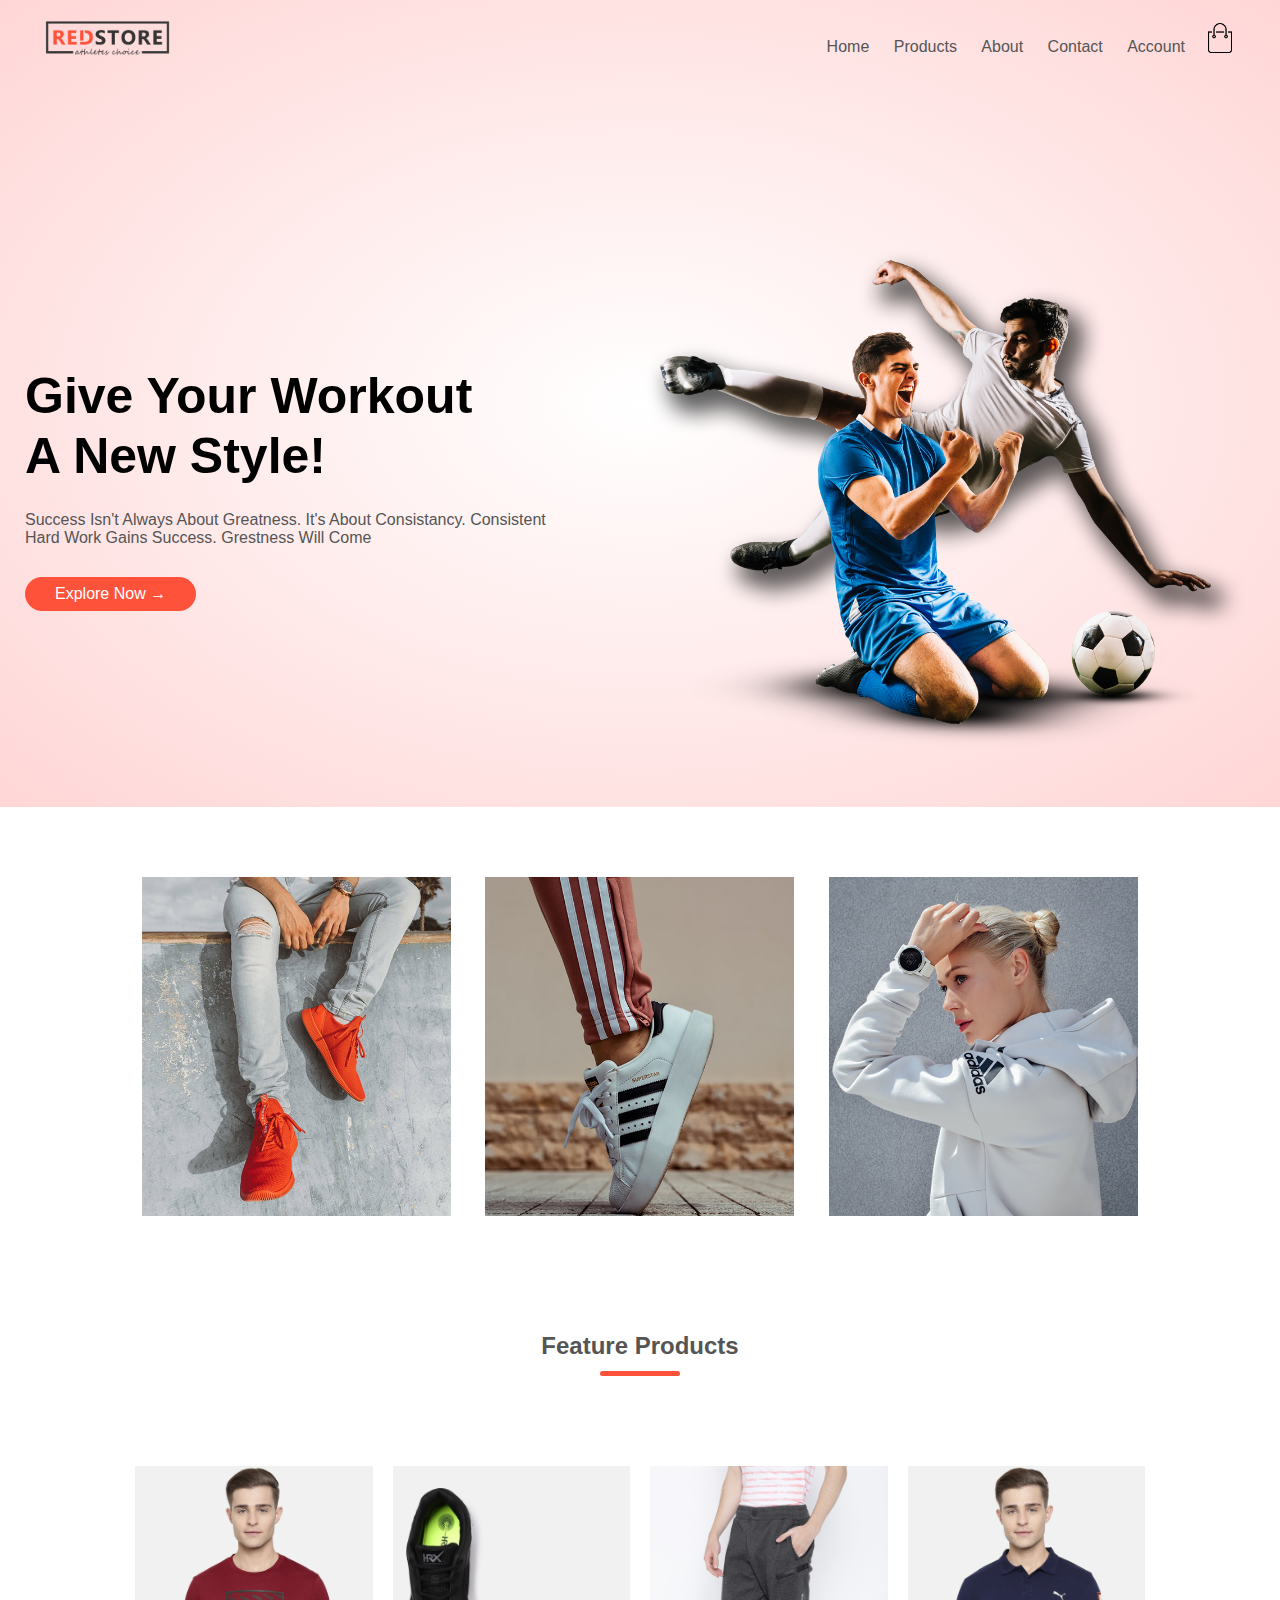
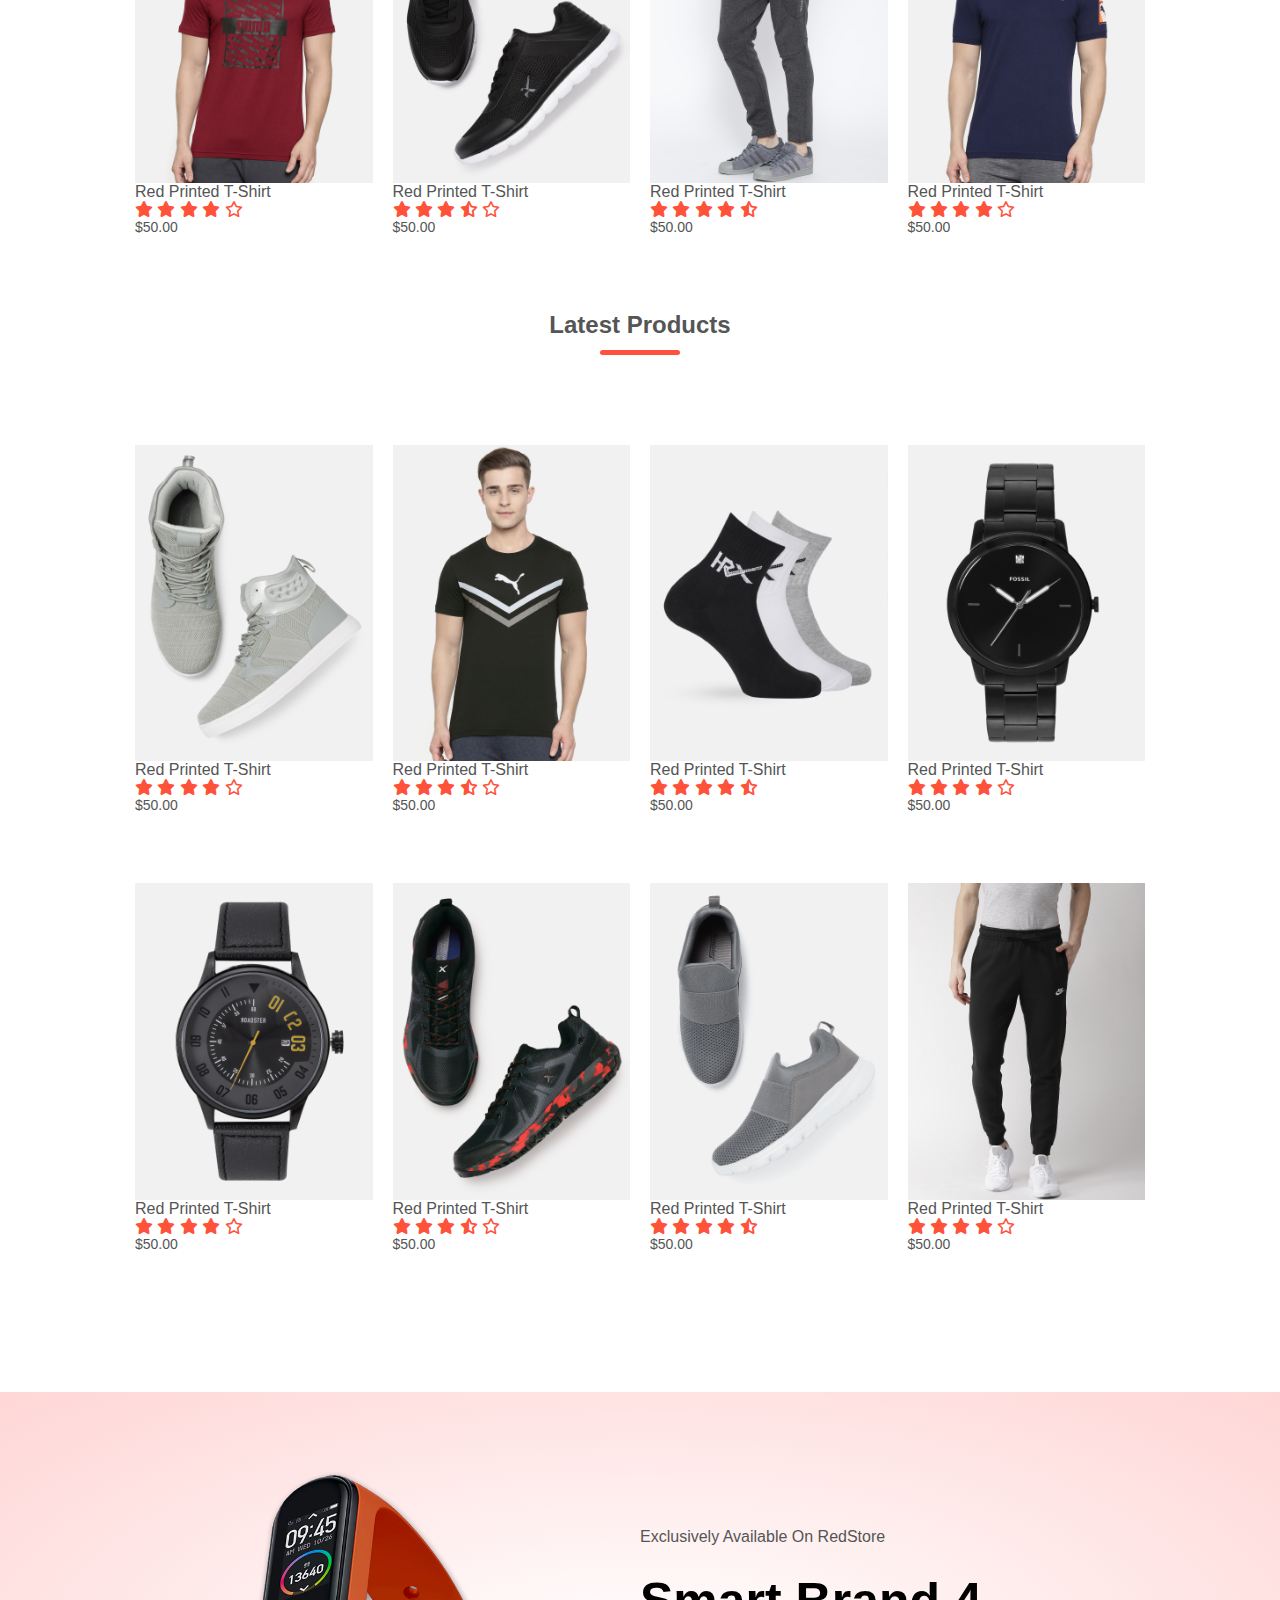
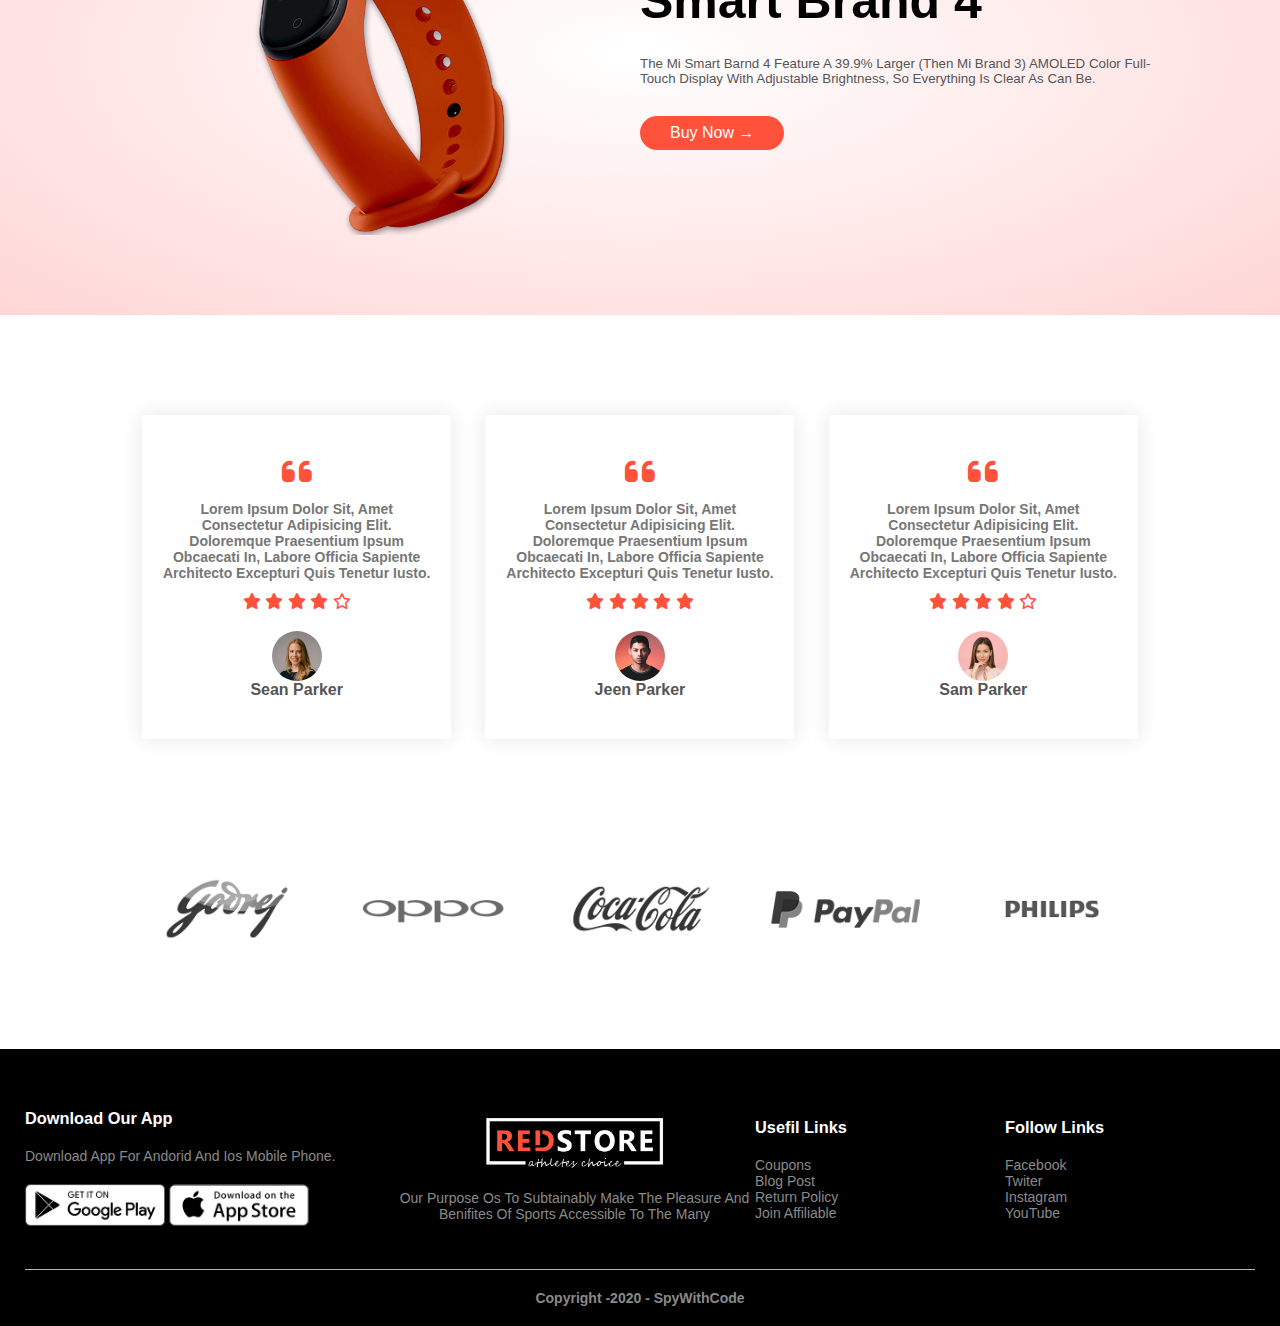
<file: index.html>
<address>   </address>


<!DOCTYPE html>
<html lang="en">

<head>
    <meta charset="UTF-8">
    <meta name="viewport" content="width=device-width, initial-scale=1.0">
    <title>Redstore E-commerce Website</title>

    <link rel="stylesheet" href="style.css">

    <!-- links -->

    <link rel="stylesheet" href="https://cdnjs.cloudflare.com/ajax/libs/font-awesome/6.5.2/css/all.min.css" />

    <!-- googlefont -->
    <link rel="preconnect" href="https://fonts.googleapis.com">

</head>

<body>

    <div class="header">
        <div class="container">
            <div class="navbar">
                <div class="logo">
                    <a href="index.html"><img src="images/logo.png" width="125px"></a>
                </div>
                <nav>
                    <ul id="MenuItems">
                        <li><a href="index.html">Home</a></li>
                        <li><a href="product.html">Products</a></li>
                        <li><a href="#">About</a></li>
                        <li><a href="#">Contact</a></li>
                        <li><a href="account.html">Account</a></li>
                    </ul>
                </nav>
                <a href="addtocart.html"><img src="images/cart.png" width="30px" height="30px"></a>
                <img src="images/menu.png" class="menu-icon" onclick="menutoggle()">
            </div>
            <div class="row">
                <div class="col-2">
                    <h1>Give Your Workout <br> A New Style! </h1>
                    <p>Success isn't always about greatness. It's about consistancy. Consistent <br> hard work gains
                        success. Grestness will come </p>
                    <a href="#" class="btn"> Explore Now &#8594;</a>
                </div>
                <div class="col-2">
                    <img src="images/image1.png" alt="">
                </div>
            </div>
        </div>
    </div>

    <!-- featured categories  -->
    <div class="categories">
        <div class="small-container">
            <div class="row">
                <div class="col-3">
                    <img src="images/category-1.jpg">
                </div>
                <div class="col-3">
                    <img src="images/category-2.jpg">
                </div>
                <div class="col-3">
                    <img src="images/category-3.jpg">
                </div>
            </div>
        </div>
    </div>

    <!-- featured products  -->
    <div class="small-container">
        <h2 class="title">Feature Products</h2>

        <div class="row">
            <div class="col-4">
                <a href="product.detail.html"><img src="images/product-1.jpg"></a>
                <a href="product.detail.html"><h4>Red Printed T-Shirt</h4></a>
                <div class="rating">
                    <i class="fa-solid fa-star"></i>
                    <i class="fa-solid fa-star"></i>
                    <i class="fa-solid fa-star"></i>
                    <i class="fa-solid fa-star"></i>
                    <i class="fa-regular fa-star"></i>
                </div>
                <p>$50.00</p>
            </div>
            <div class="col-4">
                <img src="images/product-2.jpg" alt="">
                <h4>Red Printed T-Shirt</h4>
                <div class="rating">
                    <i class="fa-solid fa-star"></i>
                    <i class="fa-solid fa-star"></i>
                    <i class="fa-solid fa-star"></i>
                    <i class="fa-solid fa-star-half-stroke"></i>
                    <i class="fa-regular fa-star"></i>
                </div>
                <p>$50.00</p>
            </div>
            <div class="col-4">
                <img src="images/product-3.jpg" alt="">
                <h4>Red Printed T-Shirt</h4>
                <div class="rating">
                    <i class="fa-solid fa-star"></i>
                    <i class="fa-solid fa-star"></i>
                    <i class="fa-solid fa-star"></i>
                    <i class="fa-solid fa-star"></i>
                    <i class="fa-solid fa-star-half-stroke"></i>
                </div>
                <p>$50.00</p>
            </div>
            <div class="col-4">
                <img src="images/product-4.jpg" alt="">
                <h4>Red Printed T-Shirt</h4>
                <div class="rating">
                    <i class="fa-solid fa-star"></i>
                    <i class="fa-solid fa-star"></i>
                    <i class="fa-solid fa-star"></i>
                    <i class="fa-solid fa-star"></i>
                    <i class="fa-regular fa-star"></i>
                </div>
                <p>$50.00</p>
            </div>
        </div>

        <h2 class="title">Latest Products</h2>

        <div class="row">
            <div class="col-4">
                <img src="images/product-5.jpg" alt="">
                <h4>Red Printed T-Shirt</h4>
                <div class="rating">
                    <i class="fa-solid fa-star"></i>
                    <i class="fa-solid fa-star"></i>
                    <i class="fa-solid fa-star"></i>
                    <i class="fa-solid fa-star"></i>
                    <i class="fa-regular fa-star"></i>
                </div>
                <p>$50.00</p>
            </div>

            <div class="col-4">
                <img src="images/product-6.jpg" alt="">
                <h4>Red Printed T-Shirt</h4>
                <div class="rating">
                    <i class="fa-solid fa-star"></i>
                    <i class="fa-solid fa-star"></i>
                    <i class="fa-solid fa-star"></i>
                    <i class="fa-solid fa-star-half-stroke"></i>
                    <i class="fa-regular fa-star"></i>
                </div>
                <p>$50.00</p>
            </div>

            <div class="col-4">
                <img src="images/product-7.jpg" alt="">
                <h4>Red Printed T-Shirt</h4>
                <div class="rating">
                    <i class="fa-solid fa-star"></i>
                    <i class="fa-solid fa-star"></i>
                    <i class="fa-solid fa-star"></i>
                    <i class="fa-solid fa-star"></i>
                    <i class="fa-solid fa-star-half-stroke"></i>
                </div>
                <p>$50.00</p>
            </div>

            <div class="col-4">
                <img src="images/product-8.jpg" alt="">
                <h4>Red Printed T-Shirt</h4>
                <div class="rating">
                    <i class="fa-solid fa-star"></i>
                    <i class="fa-solid fa-star"></i>
                    <i class="fa-solid fa-star"></i>
                    <i class="fa-solid fa-star"></i>
                    <i class="fa-regular fa-star"></i>
                </div>
                <p>$50.00</p>
            </div>

            <div class="col-4">
                <img src="images/product-9.jpg" alt="">
                <h4>Red Printed T-Shirt</h4>
                <div class="rating">
                    <i class="fa-solid fa-star"></i>
                    <i class="fa-solid fa-star"></i>
                    <i class="fa-solid fa-star"></i>
                    <i class="fa-solid fa-star"></i>
                    <i class="fa-regular fa-star"></i>
                </div>
                <p>$50.00</p>
            </div>

            <div class="col-4">
                <img src="images/product-10.jpg" alt="">
                <h4>Red Printed T-Shirt</h4>
                <div class="rating">
                    <i class="fa-solid fa-star"></i>
                    <i class="fa-solid fa-star"></i>
                    <i class="fa-solid fa-star"></i>
                    <i class="fa-solid fa-star-half-stroke"></i>
                    <i class="fa-regular fa-star"></i>
                </div>
                <p>$50.00</p>
            </div>

            <div class="col-4">
                <img src="images/product-11.jpg" alt="">
                <h4>Red Printed T-Shirt</h4>
                <div class="rating">
                    <i class="fa-solid fa-star"></i>
                    <i class="fa-solid fa-star"></i>
                    <i class="fa-solid fa-star"></i>
                    <i class="fa-solid fa-star"></i>
                    <i class="fa-solid fa-star-half-stroke"></i>
                </div>
                <p>$50.00</p>
            </div>

            <div class="col-4">
                <img src="images/product-12.jpg" alt="">
                <h4>Red Printed T-Shirt</h4>
                <div class="rating">
                    <i class="fa-solid fa-star"></i>
                    <i class="fa-solid fa-star"></i>
                    <i class="fa-solid fa-star"></i>
                    <i class="fa-solid fa-star"></i>
                    <i class="fa-regular fa-star"></i>
                </div>
                <p>$50.00</p>
            </div>
        </div>
    </div>

    <!-- offer -->

    <div class="offer">
        <div class="small-container">
            <div class="row">
                <div class="col-2">
                    <img src="images/exclusive.png" class="offer-img">
                </div>
                <div class="col-2">
                    <p>Exclusively Available on RedStore</p>
                    <h1>Smart Brand 4</h1>
                    <small>The Mi Smart Barnd 4 feature a 39.9% larger (then Mi Brand 3) AMOLED color full-touch display
                        with adjustable brightness, so everything is clear as can be.</small>
                    <a href="#" class="btn">Buy Now &#8594;</a>
                </div>
            </div>
        </div>
    </div>

    <!-- testimonial  -->

    <div class="testimonial">
        <div class="small-container">
            <div class="row">
                <div class="col-3">
                    <i class="fas fa-quote-left"></i>
                    <p>Lorem ipsum dolor sit, amet consectetur adipisicing elit. Doloremque praesentium ipsum obcaecati
                        in, labore officia sapiente architecto excepturi quis tenetur iusto.</p>
                    <div class="rating">
                        <i class="fa-solid fa-star"></i>
                        <i class="fa-solid fa-star"></i>
                        <i class="fa-solid fa-star"></i>
                        <i class="fa-solid fa-star"></i>
                        <i class="fa-regular fa-star"></i>
                    </div>
                    <img src="images/user-1.png">
                    <h3>Sean Parker</h3>
                </div>
                <div class="col-3">
                    <i class="fas fa-quote-left"></i>
                    <p>Lorem ipsum dolor sit, amet consectetur adipisicing elit. Doloremque praesentium ipsum obcaecati
                        in, labore officia sapiente architecto excepturi quis tenetur iusto.</p>
                    <div class="rating">
                        <i class="fa-solid fa-star"></i>
                        <i class="fa-solid fa-star"></i>
                        <i class="fa-solid fa-star"></i>
                        <i class="fa-solid fa-star"></i>
                        <i class="fa-solid fa-star"></i>
                    </div>
                    <img src="images/user-2.png">
                    <h3>jeen Parker</h3>
                </div>
                <div class="col-3">
                    <i class="fas fa-quote-left"></i>
                    <p>Lorem ipsum dolor sit, amet consectetur adipisicing elit. Doloremque praesentium ipsum obcaecati
                        in, labore officia sapiente architecto excepturi quis tenetur iusto.</p>
                    <div class="rating">
                        <i class="fa-solid fa-star"></i>
                        <i class="fa-solid fa-star"></i>
                        <i class="fa-solid fa-star"></i>
                        <i class="fa-solid fa-star"></i>
                        <i class="fa-regular fa-star"></i>
                    </div>
                    <img src="images/user-3.png">
                    <h3>Sam Parker</h3>
                </div>
            </div>
        </div>
    </div>

    <!-- brands -->

    <div class="brands">
        <div class="small-container">
            <div class="row">
                <div class="col-5">
                    <img src="images/logo-godrej.png" alt="">
                </div>
                <div class="col-5">
                    <img src="images/logo-oppo.png" alt="">
                </div>
                <div class="col-5">
                    <img src="images/logo-coca-cola.png" alt="">
                </div>
                <div class="col-5">
                    <img src="images/logo-paypal.png" alt="">
                </div>
                <div class="col-5">
                    <img src="images/logo-philips.png" alt="">
                </div>
            </div>
        </div>
    </div>

    <!-- footer  -->

    <div class="footer">
        <div class="container">
            <div class="row">
                <div class="footer-col-1">
                    <h3>Download Our App</h3>
                    <p>Download App for Andorid and ios mobile phone.</p>
                    <div class="app-logo">
                        <img src="images/play-store.png">
                        <img src="images/app-store.png">
                    </div>
                </div>
                <div class="footer-col-2">
                    <img src="images/logo-white.png">
                    <p>our purpose os to subtainably make the pleasure and benifites of sports accessible to the many
                    </p>
                </div>
                <div class="footer-col-3">
                    <h3>Usefil links</h3>
                    <ul>
                        <li>Coupons</li>
                        <li>Blog Post</li>
                        <li>Return Policy</li>
                        <li>Join Affiliable</li>
                    </ul>
                </div>
                <div class="footer-col-4">
                    <h3>Follow links</h3>
                    <ul>
                        <li>Facebook</li>
                        <li>Twiter</li>
                        <li>Instagram</li>
                        <li>YouTube</li>
                    </ul>
                </div>
            </div>
            <hr>
            <p class="copyright">Copyright -2020 - SpyWithCode</p>
        </div>
    </div>

    <!-- java script section  -->

    <script>
        // Toggle menu 

        var MenuItems = document.getElementById("MenuItems");

        MenuItems.style.maxHeight = "0px";

        function menutoggle() {
            if (MenuItems.style.maxHeight = "0px") {
                MenuItems.style.maxHeight = "200px";
            }
            else {
                MenuItems.style.maxHeight = "0px";
            }
        }

    </script>
</body>

</html>
</file>
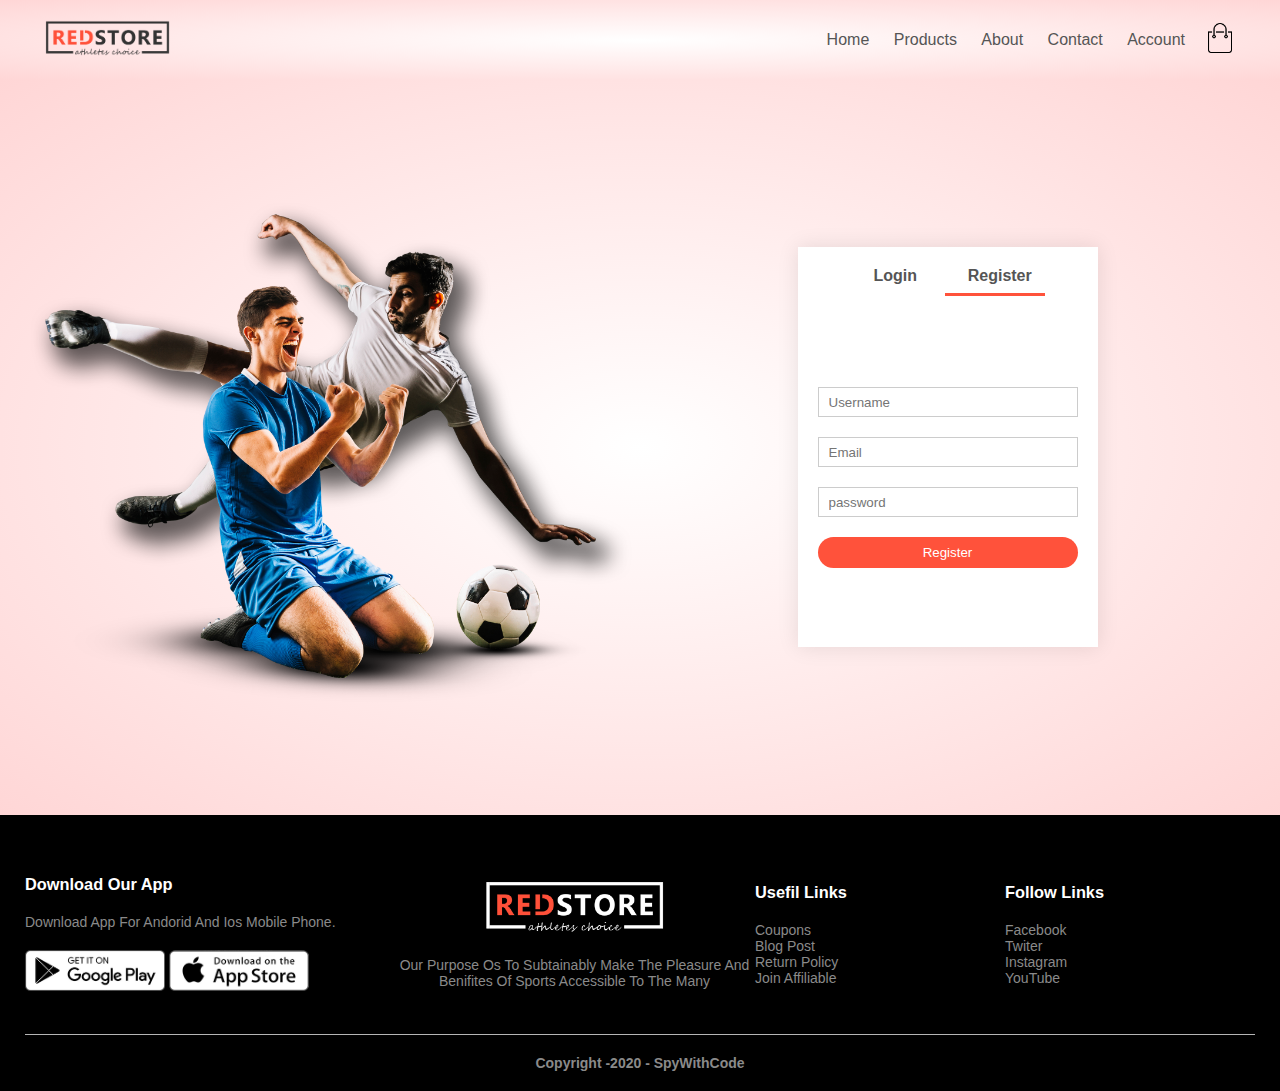
<file: account.html>
<!DOCTYPE html>
<html lang="en">

<head>
    <meta charset="UTF-8">
    <meta name="viewport" content="width=device-width, initial-scale=1.0">
    <title>Add To Cart - Redstore E-commerce Website</title>

    <link rel="stylesheet" href="style.css">

    <!-- cdnlinks -->
    <link rel="stylesheet" href="https://cdnjs.cloudflare.com/ajax/libs/font-awesome/6.5.2/css/all.min.css" />

    <!-- googlefont -->
    <link rel="preconnect" href="https://fonts.googleapis.com">

    <style>

    </style>

</head>

<body>

    <!-- header  -->
    <div class="header">
        <div class="container">
            <div class="navbar">
                <div class="logo">
                    <a href="index.html"><img src="images/logo.png" width="125px"></a>
                </div>
                <nav>
                    <ul id="MenuItems">
                        <li><a href="index.html">Home</a></li>
                        <li><a href="product.html">Products</a></li>
                        <li><a href="#">About</a></li>
                        <li><a href="#">Contact</a></li>
                        <li><a href="account.html">Account</a></li>
                    </ul>
                </nav>
                <a href="addtocart.html"><img src="images/cart.png" width="30px" height="30px"></a>
                <img src="images/menu.png" class="menu-icon" onclick="menutoggle()">
            </div>
        </div>
    </div>

    <!-- account page -->
    <div class="account-page">
        <div class="container">
            <div class="row">
                <div class="col-2">
                    <img src="images/image1.png" alt="">
                </div>
                <div class="col-2">
                    <div class="form-container">
                        <div class="form-btn">
                            <span onclick="login()">Login</span>
                            <span onclick="register()">Register</span>
                            <hr id="Indicator">
                        </div>

                        <form id="LoginForm">
                            <input type="text" placeholder="Username">
                            <input type="password" placeholder="password">
                            <button type="submit" class="btn">Login</button>
                            <a href="#">Forgot password</a>
                        </form>
                        
                        <form id="RegForm">
                            <input type="text" placeholder="Username">
                            <input type="email" placeholder="Email">
                            <input type="password" placeholder="password">
                            <button type="submit" class="btn">Register</button>
                        </form>
                    </div>
                </div>
            </div>
        </div>
    </div>

    <!-- footer  -->
    <div class="footer">
        <div class="container">
            <div class="row">
                <div class="footer-col-1">
                    <h3>Download Our App</h3>
                    <p>Download App for Andorid and ios mobile phone.</p>
                    <div class="app-logo">
                        <img src="images/play-store.png">
                        <img src="images/app-store.png">
                    </div>
                </div>
                <div class="footer-col-2">
                    <img src="images/logo-white.png">
                    <p>our purpose os to subtainably make the pleasure and benifites of sports accessible to the many
                    </p>
                </div>
                <div class="footer-col-3">
                    <h3>Usefil links</h3>
                    <ul>
                        <li>Coupons</li>
                        <li>Blog Post</li>
                        <li>Return Policy</li>
                        <li>Join Affiliable</li>
                    </ul>
                </div>
                <div class="footer-col-4">
                    <h3>Follow links</h3>
                    <ul>
                        <li>Facebook</li>
                        <li>Twiter</li>
                        <li>Instagram</li>
                        <li>YouTube</li>
                    </ul>
                </div>
            </div>
            <hr>
            <p class="copyright">Copyright -2020 - SpyWithCode</p>
        </div>
    </div>

    <!-- java script section  -->

    <script>
        // Toggle menu 

        var MenuItems = document.getElementById("MenuItems");

        MenuItems.style.maxHeight = "0px";

        function menutoggle() {
            if (MenuItems.style.maxHeight = "0px") {
                MenuItems.style.maxHeight = "200px";
            }
            else {
                MenuItems.style.maxHeight = "0px";
            }
        }

        // Toggle Login Form

        var LoginForm = document.getElementById("LoginForm");
        var RegForm = document.getElementById("RegForm");
        var Indicator = document.getElementById("Indicator");

            function register(){
                RegForm.style.transform = "translateX(0px)";
                LoginForm.style.transform = "translateX(0px)";
                Indicator.style.transform = "translateX(100px)";
            }

            function login(){
                RegForm.style.transform = "translateX(300px)";
                LoginForm.style.transform = "translateX(300px)";
                Indicator.style.transform = "translateX(0px)";
            }

    </script>


</body>

</html>
</file>
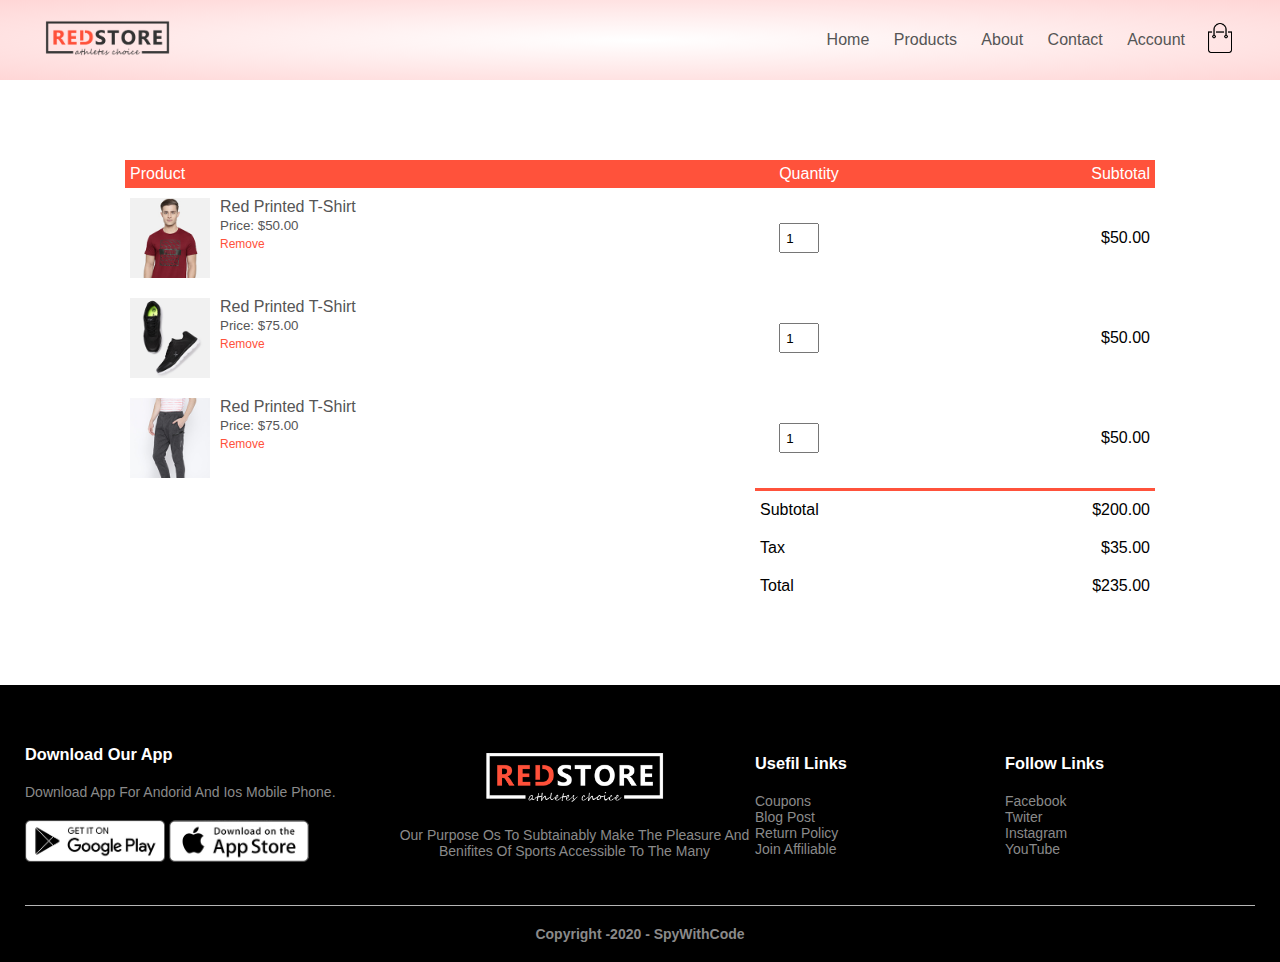
<file: addtocart.html>
<!DOCTYPE html>
<html lang="en">

<head>
    <meta charset="UTF-8">
    <meta name="viewport" content="width=device-width, initial-scale=1.0">
    <title>Add To Cart - Redstore E-commerce Website</title>

    <link rel="stylesheet" href="style.css">

    <!-- cdnlinks -->
    <link rel="stylesheet" href="https://cdnjs.cloudflare.com/ajax/libs/font-awesome/6.5.2/css/all.min.css" />

    <!-- googlefont -->
    <link rel="preconnect" href="https://fonts.googleapis.com">

    <!-- <style>
        .Purchase-item{
            border: 2px solid red;
            justify-content: center;
            align-items: center;
            text-align: center;
            padding: 5px;
            width:10rem;
            font-size: 1.3rem;
            background: #ff523b;
            position: absolute;
        }
    </style> -->

</head>

<body>

    <!-- header  -->
    <div class="header">
        <div class="container">
            <div class="navbar">
                <div class="logo">
                    <a href="index.html"><img src="images/logo.png" width="125px"></a>
                </div>
                <nav>
                    <ul id="MenuItems">
                        <li><a href="index.html">Home</a></li>
                        <li><a href="product.html">Products</a></li>
                        <li><a href="#">About</a></li>
                        <li><a href="#">Contact</a></li>
                        <li><a href="account.html">Account</a></li>
                    </ul>
                </nav>
                <a href="addtocart.html"><img src="images/cart.png" width="30px" height="30px"></a>
                <img src="images/menu.png" class="menu-icon" onclick="menutoggle()">
            </div>
        </div>
    </div>

    <!-- cart  item details  -->
    <div class="small-container cart-page">
        <table>
            <tr>
                <th>Product</th>
                <th>Quantity</th>
                <th>Subtotal</th>
            </tr>
            <tr>
                <td>
                    <div class="cart-info">
                        <img src="images/buy-1.jpg">
                        <div>
                            <p>Red Printed T-shirt</p>
                            <small>Price: $50.00</small>
                            <br>
                            <a href="#">Remove</a>
                        </div>
                    </div>
                </td>
                <td><input type="number" value="1"></td>
                <td>$50.00</td>
            </tr>
            <tr>
                <td>
                    <div class="cart-info">
                        <img src="images/buy-2.jpg">
                        <div>
                            <p>Red Printed T-shirt</p>
                            <small>Price: $75.00</small>
                            <br>
                            <a href="#">Remove</a>
                        </div>
                    </div>
                </td>
                <td><input type="number" value="1"></td>
                <td>$50.00</td>
            </tr>
            <tr>
                <td>
                    <div class="cart-info">
                        <img src="images/buy-3.jpg">
                        <div>
                            <p>Red Printed T-shirt</p>
                            <small>Price: $75.00</small>
                            <br>
                            <a href="#">Remove</a>
                        </div>
                    </div>
                </td>
                <td><input type="number" value="1"></td>
                <td>$50.00</td>
            </tr>
        </table>

        <div class="total-price">
            <table>
                <tr>
                    <td>Subtotal</td>
                    <td>$200.00</td>
                </tr>
                <tr>
                    <td>Tax</td>
                    <td>$35.00</td>
                </tr>
                <tr>
                    <td>Total</td>
                    <td>$235.00</td>
                </tr>
            </table>

        </div>
        <!-- <div class="purchase">
            <h2 class="Purchase-item">Purchase</h2>
        </div> -->
    </div>

    <!-- footer  -->
    <div class="footer">
        <div class="container">
            <div class="row">
                <div class="footer-col-1">
                    <h3>Download Our App</h3>
                    <p>Download App for Andorid and ios mobile phone.</p>
                    <div class="app-logo">
                        <img src="images/play-store.png">
                        <img src="images/app-store.png">
                    </div>
                </div>
                <div class="footer-col-2">
                    <img src="images/logo-white.png">
                    <p>our purpose os to subtainably make the pleasure and benifites of sports accessible to the many
                    </p>
                </div>
                <div class="footer-col-3">
                    <h3>Usefil links</h3>
                    <ul>
                        <li>Coupons</li>
                        <li>Blog Post</li>
                        <li>Return Policy</li>
                        <li>Join Affiliable</li>
                    </ul>
                </div>
                <div class="footer-col-4">
                    <h3>Follow links</h3>
                    <ul>
                        <li>Facebook</li>
                        <li>Twiter</li>
                        <li>Instagram</li>
                        <li>YouTube</li>
                    </ul>
                </div>
            </div>
            <hr>
            <p class="copyright">Copyright -2020 - SpyWithCode</p>
        </div>
    </div>

    <!-- java script section  -->

    <script>
        // Toggle menu 

        var MenuItems = document.getElementById("MenuItems");

        MenuItems.style.maxHeight = "0px";

        function menutoggle() {
            if (MenuItems.style.maxHeight = "0px") {
                MenuItems.style.maxHeight = "200px";
            }
            else {
                MenuItems.style.maxHeight = "0px";
            }
        }
    </script>


</body>

</html>
</file>
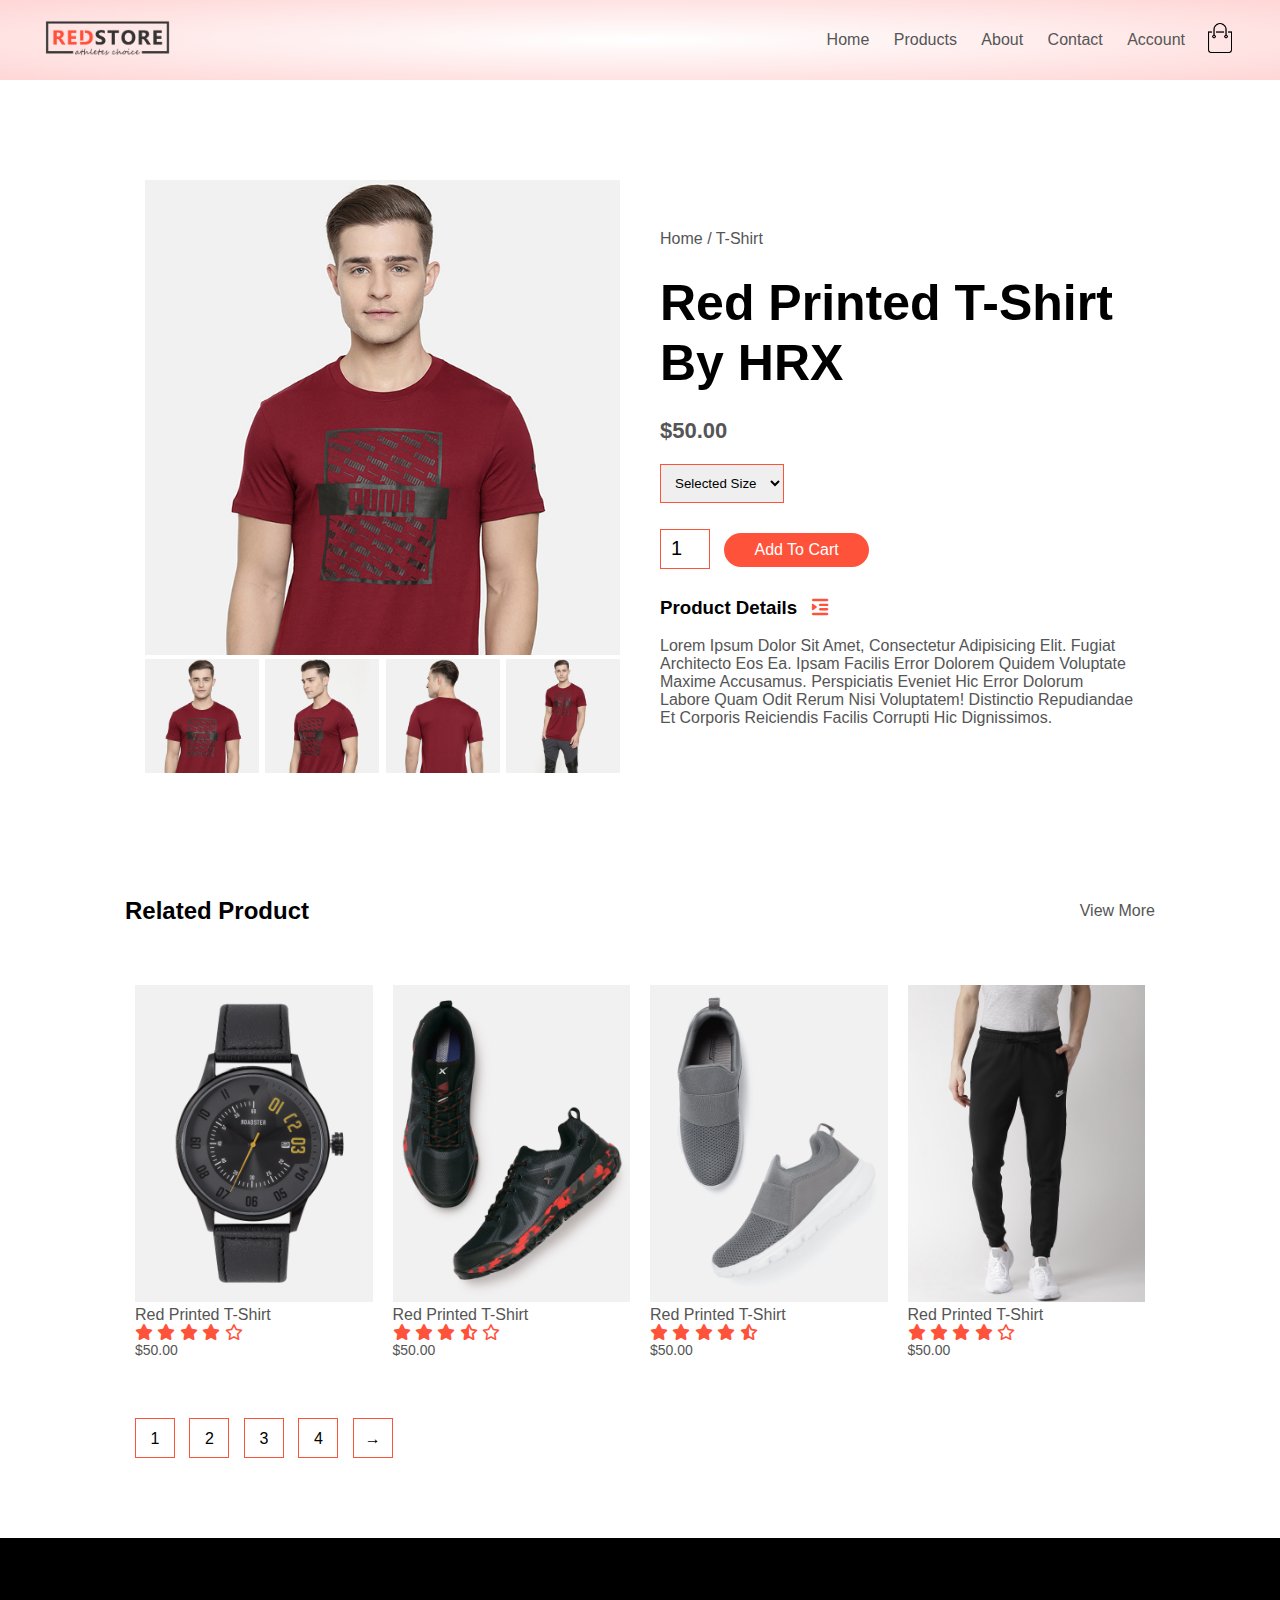
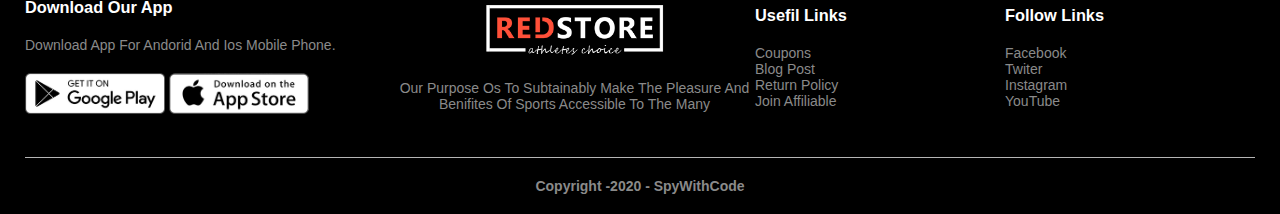
<file: product.detail.html>
<!DOCTYPE html>
<html lang="en">

<head>
    <meta charset="UTF-8">
    <meta name="viewport" content="width=device-width, initial-scale=1.0">
    <title>Products Details - Redstore E-commerce Website</title>

    <link rel="stylesheet" href="style.css">

    <!-- cdnlinks -->
    <link rel="stylesheet" href="https://cdnjs.cloudflare.com/ajax/libs/font-awesome/6.5.2/css/all.min.css" />

    <!-- googlefont -->
    <link rel="preconnect" href="https://fonts.googleapis.com">

</head>

<body>

    <!-- header  -->
    <div class="header">
        <div class="container">
            <div class="navbar">
                <div class="logo">
                    <a href="index.html"><img src="images/logo.png" width="125px"></a>
                </div>
                <nav>
                    <ul id="MenuItems">
                        <li><a href="index.html">Home</a></li>
                        <li><a href="product.html">Products</a></li>
                        <li><a href="#">About</a></li>
                        <li><a href="#">Contact</a></li>
                        <li><a href="account.html">Account</a></li>
                    </ul>
                </nav>
                <a href="addtocart.html"><img src="images/cart.png" width="30px" height="30px"></a>
                <img src="images/menu.png" class="menu-icon" onclick="menutoggle()">
            </div>
        </div>
    </div>

    <!-- single product details  -->
    <div class="small-container single-product">
        <div class="row">
            <div class="col-2">
                <img src="images/gallery-1.jpg" width="100%" id="ProductImg">

                <div class="small-img-row">
                    <div class="small-img-col">
                        <img src="images/gallery-1.jpg" width="100%" class="small-img">
                    </div>
                    <div class="small-img-col">
                        <img src="images/gallery-2.jpg" width="100%" class="small-img">
                    </div>
                    <div class="small-img-col">
                        <img src="images/gallery-3.jpg" width="100%" class="small-img">
                    </div>
                    <div class="small-img-col">
                        <img src="images/gallery-4.jpg " width="100%" class="small-img">
                    </div>
                </div>
            </div>
            <div class="col-2">
                <p>Home / T-Shirt</p>
                <h1>red printed t-shirt by HRX</h1>
                <h4>$50.00</h4>
                <select>
                    <option>Selected Size</option>
                    <option>XXL</option>
                    <option>XL</option>
                    <option>Large</option>
                    <option>Middle</option>
                    <option>Small</option>
                </select>
                <input type="number" value="1">
                <a href="#" class="btn">Add To cart</a>

                <h3>Product details <i class="fa-solid fa-indent"></i></h3> <br>
                <p>Lorem ipsum dolor sit amet, consectetur adipisicing elit. Fugiat architecto eos ea. Ipsam facilis
                    error dolorem quidem voluptate maxime accusamus. Perspiciatis eveniet hic error dolorum labore quam
                    odit rerum nisi voluptatem! Distinctio repudiandae et corporis reiciendis facilis corrupti hic
                    dignissimos.</p>
            </div>
        </div>
    </div>

    <!-- title  -->
    <div class="small-container">
        <div class="row row-2">
            <h2>Related Product</h2>
            <p>View More</p>
        </div>
    </div>

    <!-- featured products  -->
    <div class="small-container">

        <div class="row">

            <div class="col-4">
                <img src="images/product-9.jpg" alt="">
                <h4>Red Printed T-Shirt</h4>
                <div class="rating">
                    <i class="fa-solid fa-star"></i>
                    <i class="fa-solid fa-star"></i>
                    <i class="fa-solid fa-star"></i>
                    <i class="fa-solid fa-star"></i>
                    <i class="fa-regular fa-star"></i>
                </div>
                <p>$50.00</p>
            </div>
            <div class="col-4">
                <img src="images/product-10.jpg" alt="">
                <h4>Red Printed T-Shirt</h4>
                <div class="rating">
                    <i class="fa-solid fa-star"></i>
                    <i class="fa-solid fa-star"></i>
                    <i class="fa-solid fa-star"></i>
                    <i class="fa-solid fa-star-half-stroke"></i>
                    <i class="fa-regular fa-star"></i>
                </div>
                <p>$50.00</p>
            </div>
            <div class="col-4">
                <img src="images/product-11.jpg" alt="">
                <h4>Red Printed T-Shirt</h4>
                <div class="rating">
                    <i class="fa-solid fa-star"></i>
                    <i class="fa-solid fa-star"></i>
                    <i class="fa-solid fa-star"></i>
                    <i class="fa-solid fa-star"></i>
                    <i class="fa-solid fa-star-half-stroke"></i>
                </div>
                <p>$50.00</p>
            </div>
            <div class="col-4">
                <img src="images/product-12.jpg" alt="">
                <h4>Red Printed T-Shirt</h4>
                <div class="rating">
                    <i class="fa-solid fa-star"></i>
                    <i class="fa-solid fa-star"></i>
                    <i class="fa-solid fa-star"></i>
                    <i class="fa-solid fa-star"></i>
                    <i class="fa-regular fa-star"></i>
                </div>
                <p>$50.00</p>
            </div>
        </div>

        <div class="page-btn">
            <span>1</span>
            <span>2</span>
            <span>3</span>
            <span>4</span>
            <span>&#8594;</span>
        </div>
    </div>

    <!-- footer  -->
    <div class="footer">
        <div class="container">
            <div class="row">
                <div class="footer-col-1">
                    <h3>Download Our App</h3>
                    <p>Download App for Andorid and ios mobile phone.</p>
                    <div class="app-logo">
                        <img src="images/play-store.png">
                        <img src="images/app-store.png">
                    </div>
                </div>
                <div class="footer-col-2">
                    <img src="images/logo-white.png">
                    <p>our purpose os to subtainably make the pleasure and benifites of sports accessible to the many
                    </p>
                </div>
                <div class="footer-col-3">
                    <h3>Usefil links</h3>
                    <ul>
                        <li>Coupons</li>
                        <li>Blog Post</li>
                        <li>Return Policy</li>
                        <li>Join Affiliable</li>
                    </ul>
                </div>
                <div class="footer-col-4">
                    <h3>Follow links</h3>
                    <ul>
                        <li>Facebook</li>
                        <li>Twiter</li>
                        <li>Instagram</li>
                        <li>YouTube</li>
                    </ul>
                </div>
            </div>
            <hr>
            <p class="copyright">Copyright -2020 - SpyWithCode</p>
        </div>
    </div>

    <!-- java script section  -->

    <script>
        // Toggle menu 

        var MenuItems = document.getElementById("MenuItems");

        MenuItems.style.maxHeight = "0px";

        function menutoggle() {
            if (MenuItems.style.maxHeight = "0px") {
                MenuItems.style.maxHeight = "200px";
            }
            else {
                MenuItems.style.maxHeight = "0px";
            }
        }

        //  js for product gallery 

        var ProductImg = document.getElementById("ProductImg");
        var SmallImg = document.getElementsByClassName("small-img");

        SmallImg[0].onclick = function () {
            ProductImg.src = SmallImg[0].src;
        }
        SmallImg[1].onclick = function () {
            ProductImg.src = SmallImg[1].src;
        }
        SmallImg[2].onclick = function () {
            ProductImg.src = SmallImg[2].src;
        }
        SmallImg[3].onclick = function () {
            ProductImg.src = SmallImg[3].src;
        }
    </script>


</body>

</html>
</file>
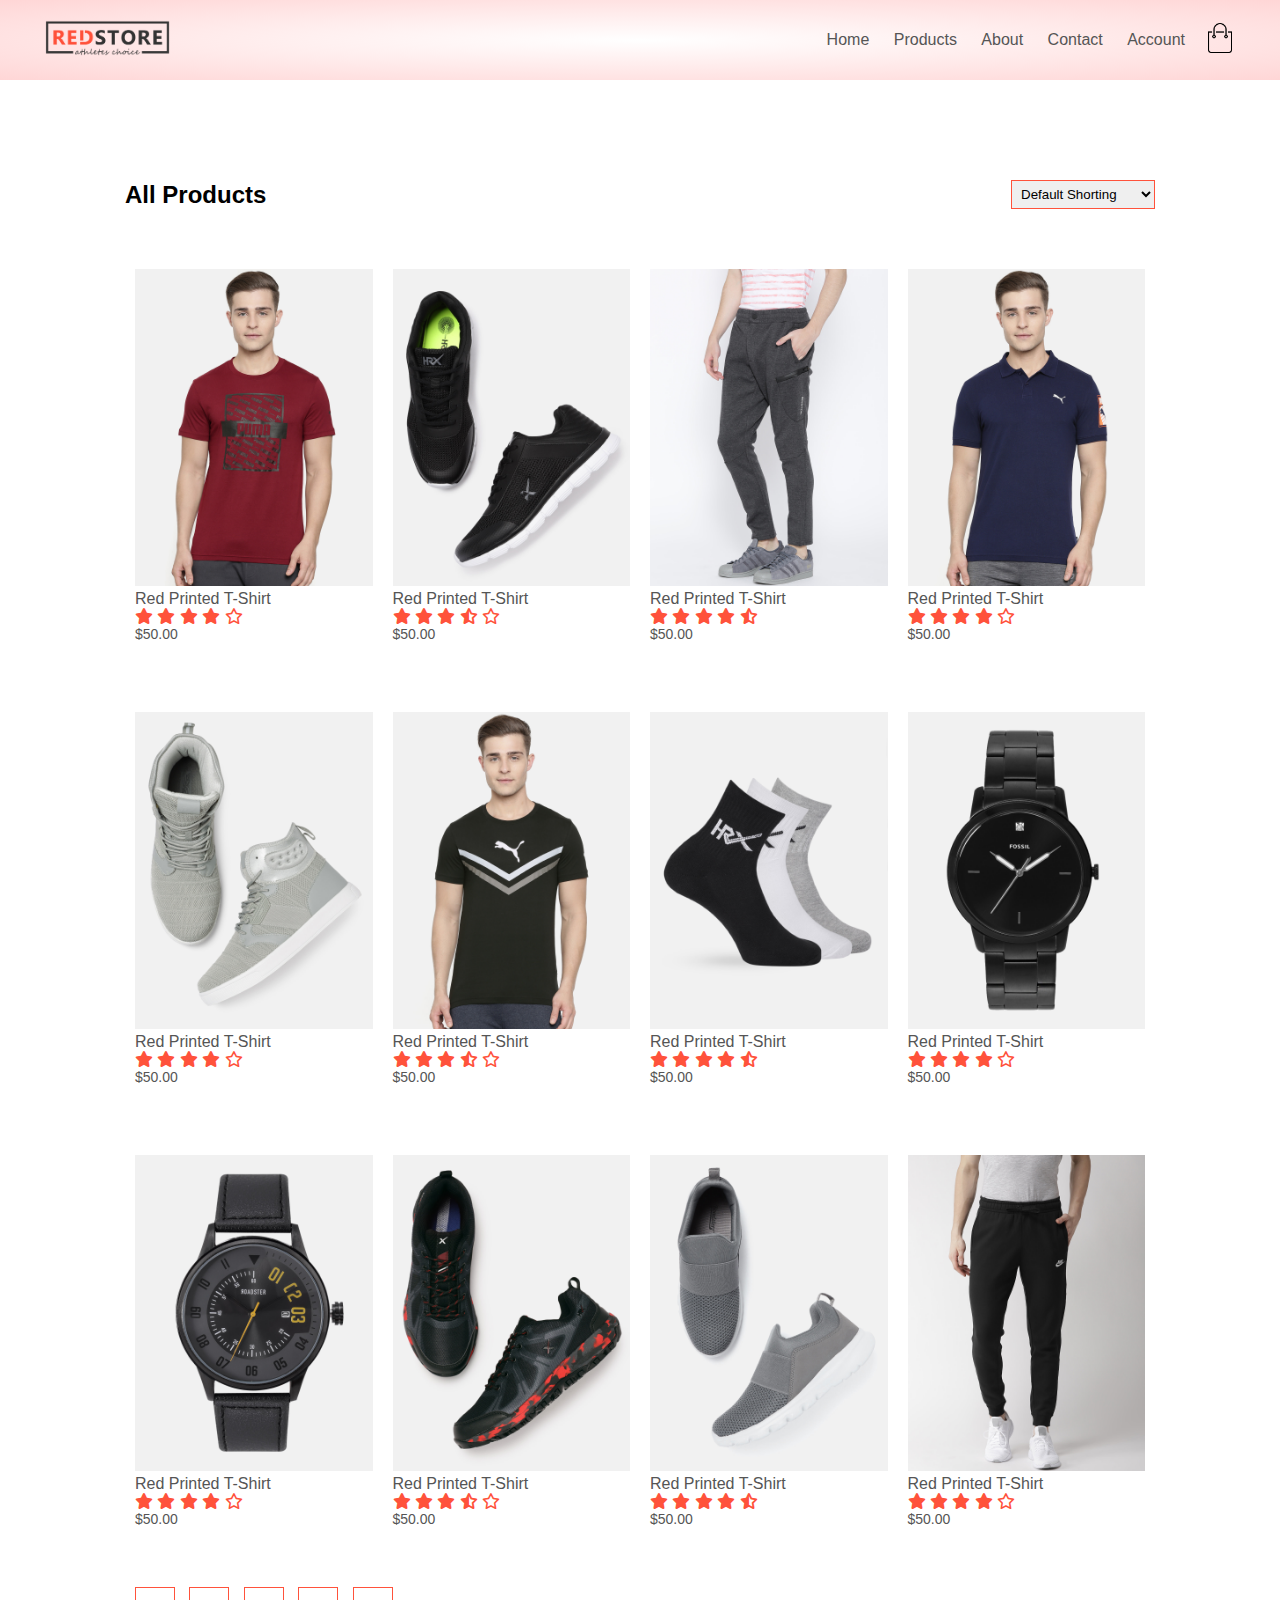
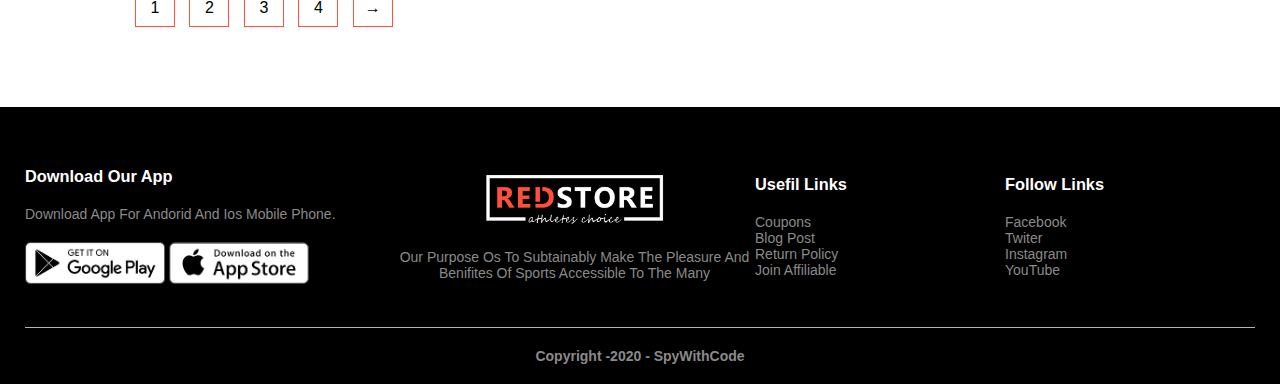
<file: product.html>
<!DOCTYPE html>
<html lang="en">

<head>
    <meta charset="UTF-8">
    <meta name="viewport" content="width=device-width, initial-scale=1.0">
    <title>All Products - Redstore E-commerce Website</title>

    <link rel="stylesheet" href="style.css">

    <!-- cdnlinks -->
    <link rel="stylesheet" href="https://cdnjs.cloudflare.com/ajax/libs/font-awesome/6.5.2/css/all.min.css" />

    <!-- googlefont -->
    <link rel="preconnect" href="https://fonts.googleapis.com">

</head>

<body>

    <!-- header  -->
    <div class="header">
        <div class="container">
            <div class="navbar">
                <div class="logo">
                    <a href="index.html"><img src="images/logo.png" width="125px"></a>
                </div>
                <nav>
                    <ul id="MenuItems">
                        <li><a href="index.html">Home</a></li>
                        <li><a href="product.html">Products</a></li>
                        <li><a href="#">About</a></li>
                        <li><a href="#">Contact</a></li>
                        <li><a href="account.html">Account</a></li>
                    </ul>
                </nav>
                <a href="addtocart.html"><img src="images/cart.png" width="30px" height="30px"></a>
                <img src="images/menu.png" class="menu-icon" onclick="menutoggle()">
            </div>
        </div>
    </div>


    <!-- featured products  -->
    <div class="small-container">
        <div class="row row-2">
            <h2>All Products</h2>
            <select>
                <option>Default Shorting</option>
                <option>Short by price</option>
                <option>Short by popularity</option>
                <option>Short by rating</option>
                <option>Short by sale</option>
            </select>
        </div>

        <div class="row">
            <div class="col-4">
                <a href="product.detail.html"><img src="images/product-1.jpg"></a>
                <a href="product.detail.html"><h4>Red Printed T-Shirt</h4></a>
                <div class="rating">
                    <i class="fa-solid fa-star"></i>
                    <i class="fa-solid fa-star"></i>
                    <i class="fa-solid fa-star"></i>
                    <i class="fa-solid fa-star"></i>
                    <i class="fa-regular fa-star"></i>
                </div>
                <p>$50.00</p>
            </div>
            <div class="col-4">
                <img src="images/product-2.jpg" alt="">
                <h4>Red Printed T-Shirt</h4>
                <div class="rating">
                    <i class="fa-solid fa-star"></i>
                    <i class="fa-solid fa-star"></i>
                    <i class="fa-solid fa-star"></i>
                    <i class="fa-solid fa-star-half-stroke"></i>
                    <i class="fa-regular fa-star"></i>
                </div>
                <p>$50.00</p>
            </div>
            <div class="col-4">
                <img src="images/product-3.jpg" alt="">
                <h4>Red Printed T-Shirt</h4>
                <div class="rating">
                    <i class="fa-solid fa-star"></i>
                    <i class="fa-solid fa-star"></i>
                    <i class="fa-solid fa-star"></i>
                    <i class="fa-solid fa-star"></i>
                    <i class="fa-solid fa-star-half-stroke"></i>
                </div>
                <p>$50.00</p>
            </div>
            <div class="col-4">
                <img src="images/product-4.jpg" alt="">
                <h4>Red Printed T-Shirt</h4>
                <div class="rating">
                    <i class="fa-solid fa-star"></i>
                    <i class="fa-solid fa-star"></i>
                    <i class="fa-solid fa-star"></i>
                    <i class="fa-solid fa-star"></i>
                    <i class="fa-regular fa-star"></i>
                </div>
                <p>$50.00</p>
            </div>

            <div class="col-4">
                <img src="images/product-5.jpg" alt="">
                <h4>Red Printed T-Shirt</h4>
                <div class="rating">
                    <i class="fa-solid fa-star"></i>
                    <i class="fa-solid fa-star"></i>
                    <i class="fa-solid fa-star"></i>
                    <i class="fa-solid fa-star"></i>
                    <i class="fa-regular fa-star"></i>
                </div>
                <p>$50.00</p>
            </div>
            <div class="col-4">
                <img src="images/product-6.jpg" alt="">
                <h4>Red Printed T-Shirt</h4>
                <div class="rating">
                    <i class="fa-solid fa-star"></i>
                    <i class="fa-solid fa-star"></i>
                    <i class="fa-solid fa-star"></i>
                    <i class="fa-solid fa-star-half-stroke"></i>
                    <i class="fa-regular fa-star"></i>
                </div>
                <p>$50.00</p>
            </div>
            <div class="col-4">
                <img src="images/product-7.jpg" alt="">
                <h4>Red Printed T-Shirt</h4>
                <div class="rating">
                    <i class="fa-solid fa-star"></i>
                    <i class="fa-solid fa-star"></i>
                    <i class="fa-solid fa-star"></i>
                    <i class="fa-solid fa-star"></i>
                    <i class="fa-solid fa-star-half-stroke"></i>
                </div>
                <p>$50.00</p>
            </div>
            <div class="col-4">
                <img src="images/product-8.jpg" alt="">
                <h4>Red Printed T-Shirt</h4>
                <div class="rating">
                    <i class="fa-solid fa-star"></i>
                    <i class="fa-solid fa-star"></i>
                    <i class="fa-solid fa-star"></i>
                    <i class="fa-solid fa-star"></i>
                    <i class="fa-regular fa-star"></i>
                </div>
                <p>$50.00</p>
            </div>

            <div class="col-4">
                <img src="images/product-9.jpg" alt="">
                <h4>Red Printed T-Shirt</h4>
                <div class="rating">
                    <i class="fa-solid fa-star"></i>
                    <i class="fa-solid fa-star"></i>
                    <i class="fa-solid fa-star"></i>
                    <i class="fa-solid fa-star"></i>
                    <i class="fa-regular fa-star"></i>
                </div>
                <p>$50.00</p>
            </div>
            <div class="col-4">
                <img src="images/product-10.jpg" alt="">
                <h4>Red Printed T-Shirt</h4>
                <div class="rating">
                    <i class="fa-solid fa-star"></i>
                    <i class="fa-solid fa-star"></i>
                    <i class="fa-solid fa-star"></i>
                    <i class="fa-solid fa-star-half-stroke"></i>
                    <i class="fa-regular fa-star"></i>
                </div>
                <p>$50.00</p>
            </div>
            <div class="col-4">
                <img src="images/product-11.jpg" alt="">
                <h4>Red Printed T-Shirt</h4>
                <div class="rating">
                    <i class="fa-solid fa-star"></i>
                    <i class="fa-solid fa-star"></i>
                    <i class="fa-solid fa-star"></i>
                    <i class="fa-solid fa-star"></i>
                    <i class="fa-solid fa-star-half-stroke"></i>
                </div>
                <p>$50.00</p>
            </div>
            <div class="col-4">
                <img src="images/product-12.jpg" alt="">
                <h4>Red Printed T-Shirt</h4>
                <div class="rating">
                    <i class="fa-solid fa-star"></i>
                    <i class="fa-solid fa-star"></i>
                    <i class="fa-solid fa-star"></i>
                    <i class="fa-solid fa-star"></i>
                    <i class="fa-regular fa-star"></i>
                </div>
                <p>$50.00</p>
            </div>
        </div>

        <div class="page-btn">
            <span>1</span>
            <span>2</span>
            <span>3</span>
            <span>4</span>
            <span>&#8594;</span>
        </div>
    </div>

    <!-- footer  -->
    <div class="footer">
        <div class="container">
            <div class="row">
                <div class="footer-col-1">
                    <h3>Download Our App</h3>
                    <p>Download App for Andorid and ios mobile phone.</p>
                    <div class="app-logo">
                        <img src="images/play-store.png">
                        <img src="images/app-store.png">
                    </div>
                </div>
                <div class="footer-col-2">
                    <img src="images/logo-white.png">
                    <p>our purpose os to subtainably make the pleasure and benifites of sports accessible to the many
                    </p>
                </div>
                <div class="footer-col-3">
                    <h3>Usefil links</h3>
                    <ul>
                        <li>Coupons</li>
                        <li>Blog Post</li>
                        <li>Return Policy</li>
                        <li>Join Affiliable</li>
                    </ul>
                </div>
                <div class="footer-col-4">
                    <h3>Follow links</h3>
                    <ul>
                        <li>Facebook</li>
                        <li>Twiter</li>
                        <li>Instagram</li>
                        <li>YouTube</li>
                    </ul>
                </div>
            </div>
            <hr>
            <p class="copyright">Copyright -2020 - SpyWithCode</p>
        </div>
    </div>

    <!-- java script section  -->

    <script>
        // Toggle menu 

        var MenuItems = document.getElementById("MenuItems");

        MenuItems.style.maxHeight = "0px";

        function menutoggle() {
            if (MenuItems.style.maxHeight = "0px") {
                MenuItems.style.maxHeight = "200px";
            }
            else {
                MenuItems.style.maxHeight = "0px";
            }
        }

    </script>
</body>

</html>
</file>
<file: style.css>
* {
    margin: 0;
    padding: 0;
    box-sizing: border-box;
}
body{
    font-family: 'Poppins', sans-serif;
    text-transform: capitalize;
}
.navbar {
    display: flex;
    align-items: center;
    padding: 20px;
}
nav {
    flex: 1;
    text-align: right;
}
nav ul{
    display: inline-block;
    list-style-type: none;
}
nav ul li{
    display: inline-block;
    margin-right: 20px;
}
a{
    text-decoration: none;
    color: #555;
}
p{
    color: #555;
}
.container{
    max-width: 1300px;
    margin: auto;
    padding-left: 25px;
    padding-right: 25px;
}
.row{
    display: flex;
    align-items: center;
    flex-wrap: wrap;
    justify-content: space-around;
}
.col-2{
    flex-basis: 50%;
    min-width: 300px;
}
.col-2 img{
    max-width: 100%;
    padding: 50px 0;
}
.col-2 h1{
    font-size: 50px;
    line-height: 60px;
    margin: 25px 0;
}
.btn{
    display: inline-block;
    background: #ff523b;
    color: #fff;
    padding: 8px 30px;
    margin: 30px 0;
    border-radius: 30px;
    transition: background .5s;
}
.btn:hover{
    background: #563434;
}
.header{
    background: radial-gradient(#fff, #ffd6d6);
}
.header .row{
    margin-top: 100px;
}
.categories{
    margin: 70px 0;
}
.col-3{
    flex-basis: 30%;
    min-width: 250px;
    margin-bottom: 30px;
}
.col-3 img{
    width: 100%;
}
.small-container{
    max-width: 1080px;
    margin: auto;
    padding-left: 25px;
    padding-right: 25px;
}
.col-4{
    flex-basis: 25%;
    padding: 10px;
    min-width: 200px;
    margin-bottom: 50px;
    transition: transform .5s;
}
.col-4 img{
    width: 100%;
}
.title{
    text-align: center;
    margin: 0 auto 80px;
    position: relative;
    line-height: 60px;
    color: #555;
}
.title::after{
    content: '';
    background: #ff523b;
    width: 80px;
    height: 5px;
    border-radius: 5px;
    position: absolute;
    bottom: 0;
    left: 50%;
    transform: translateX(-50%);
}
h4{
    color: #555;
    font-weight: normal;
}
.col-4 p{
    font-size: 14px;
}
.rating i{
    color: #ff523b;
}
.col-4:hover{
    transform: translateY(-5px);
}

/* offer  */

.offer{
    background: radial-gradient(#fff, #ffd6d6);
    margin-top: 80px;
    padding: 30px 0;
}
.col-2 .offer-img{
    padding: 50px;
}
small{
    color: #555;
}

/* testimonial  */

.testimonial{
    padding-top: 100px;
}
.testimonial .col-3{
    text-align: center;
    padding: 40px 20px;
    box-shadow: 0 0 20px 0 rgba(0,0,0,.1);
    cursor: pointer;
    transition: transform .5s;
}
.testimonial .col-3 img{
    width: 50px;
    margin-top: 20px;
    border-radius: 50%;
}
.testimonial .col-3:hover{
    transform: translateY(-10px);
}
.fas.fa-quote-left{
    font-size: 34px;
    color: #ff523b;
}
.col-3 p{
    font-size: 14px;
    font-weight: 600;
    margin: 12px 0; 
    color: #777;
}
.testimonial .col-3 h3{
    font-weight: 600;
    color: #555;
    font-size: 16px;
}

/* brands  */
.brands{
    margin: 100px auto;
}
.col-5{
    width: 160px;
}
.col-5 img{
    width: 100%;
    cursor: pointer;
    filter: grayscale(100%);
}
.col-5 img:hover{
    filter: grayscale(0 );
}

/* footer  */

.footer{
    background: #000;
    color: #8a8a8a;
    font-size: 14px;
    padding: 60px 0 20px;
}
.footer p{
    color: #8a8a8a;
}
.footer h3{
    color: #fff;
    margin-bottom: 20px;
}
.footer-col-1,
.footer-col-2,
.footer-col-3,
.footer-col-4{
    min-width: 250px;
    margin-bottom: 20px;
}
.footer-col-1{
    flex-basis: 30%;
}
.footer-col-2{
    flex: 1;
    text-align: center;
}
.footer-col-2 img{
    width: 180px;
    margin-bottom: 20px;
}
.footer-col-3, .footer-col-4{
    flex-basis: 12%;
    align-items: center;
}
ul{
    list-style-type: none;
}
.app-logo{
    margin-top: 20px;
}
.app-logo img{
    width: 140px;
}
.footer hr{
    border: none;
    background: #b5b5b5;
    height: 1px;
    margin: 20px 0;
}
.copyright{
    text-align: center;
    font-weight: 600;
}

/* bar  */

.menu-icon{
    width: 28px;
    margin-left: 20px;
    display: none;
}

/* ================ ALL PRODUCT SECTION ================== */
.row-2{
    justify-content: space-between;
    margin: 100px auto 50px;
}
select{
    border: 1px solid #ff523b;
    padding: 5px;
}
select:focus{
    outline: none;
}
.page-btn{
    margin: 0 auto 80px;
}
.page-btn span{
    display: inline-block;
    border: 1px solid #ff523b;
    margin-left: 10px;
    width: 40px;
    height: 40px;
    text-align: center;
    line-height: 40px;
    cursor: pointer;
}
.page-btn span:hover{
    background: #ff523b;
    color: #fff;
}

/* ================== PRODUCT DETAILS SECTION ====================== */
.single-product {
    margin-top: 80px;
}
.single-product .col-2 {
    padding: 20px;
}
.single-product .col-2 img{
    padding: 0;
}
.single-product h4{
    margin: 20px 0;
    font-size: 22px;
    font-weight: bold;
}
.single-product select{
    display: block;
    padding: 10px;
    margin-top: 20px;
}
.single-product input{
    width: 50px;
    height: 40px;
    padding-left: 10px;
    font-size: 20px;
    margin-right: 10px;
    border: 1px solid #ff523b;
}
.small-img-row{
    display: flex;
    justify-content: space-between;
}
.small-img-col{
    flex-basis: 24%;
    cursor: pointer;
}
input:focus{
    outline: none;
}
.single-product i{
    color: #ff523b;
    margin-left: 10px;
}

/* =============== Add to cart ================= */
.cart-page{
    margin: 80px auto;
}
table{
    width: 100%;
    border-collapse: collapse;
}
.cart-info{
    display: flex;
    flex-wrap: wrap;
}
th{
    text-align: left;
    padding: 5px;
    color: #fff;
    background: #ff523b;
    font-weight: normal;
}
td{
    padding: 10px 5px;
}
td input{
    width: 40px;
    height: 30px;
    padding: 5px;
}
td a{
    color: #ff523b;
    font-size: 12px;
}
td img{
    width: 80px;
    height: 80px;
    margin-right: 10px;
}
.total-price{
    display: flex;
    justify-content: flex-end;
}
.total-price table{
    border-top: 3px solid #ff523b;
    width: 100%;
    max-width: 400px;
}
td:last-child{
    text-align: right;
}
th:last-child{
    text-align: right;
}

/* ================ account section ================= */
.account-page{
    padding: 50px 0;
    background: radial-gradient(#fff, #ffd6d6);
}
.form-container{
    background: #fff;
    width: 300px;
    height: 400px;
    position: relative;
    text-align: center;
    padding: 20px 0;
    margin: auto;
    box-shadow: 0 0 20px 0px rgba(0,0,0,.1);
    overflow: hidden;
}
.form-container span{
    font-weight: bold;
    padding: 0 10px;
    color: #555;
    cursor: pointer;
    width: 100px;
    display: inline-block;
}
.form-btn{
    display: inline-block;
}
.form-container form{
    max-width: 300px;
    padding: 0 20px;
    position: absolute;
    top: 130px;
    transition: transform 1s;
}
form input{
    width: 100%;
    height: 30px;
    margin: 10px 0;
    padding: 0 10px;
    border: 1px solid #ccc;
}
form .btn{
    width: 100%;
    border: none;
    cursor: pointer;
    margin: 10px 0;
}
form .btn:focus{
    outline: none;
}
#LoginForm{
    left: -300px;
}
#RegForm{
    left: 0;
}
form a{
    font-size: 12px;
}
#Indicator{
    width: 100px;
    border: none;
    background: #ff523b;
    height: 3px;
    margin-top: 8px;
    transform: translateX(100px);
    transition: transform 1s;
}

















 /* =============  media query of section ========= */

@media only screen and (max-width: 800px) {
    nav ul{
        position: absolute;
        top: 70px;
        left: 0;
        background: #333;
        width: 100%;
        overflow: hidden;
        transition: max-height .5s;
    }
    nav ul li{
        display: block;
        margin-right: 50px;
        margin-top: 10px;
        margin-bottom: 10px;
    }
    nav ul li a {
        color: #fff;
    }
    .menu-icon{
        display: block;
        cursor: pointer;
    }
}

/* media query for less then 600 screen size  */
@media only screen and (max-width: 600px){
    .row{
        text-align: center;
    }
    .col-2,
    .col-3, 
    .col-4{
        flex-basis: 100%;
    }
    .single-product .row{
        text-align: left;
    }
    .single-product .col-2{
        padding: 20px 0;
    }
    .single-product h1{
        font-size: 26px;
        line-height: 32px;
    }
    .cart-info p{
        display: none;
    }
}
</file>
